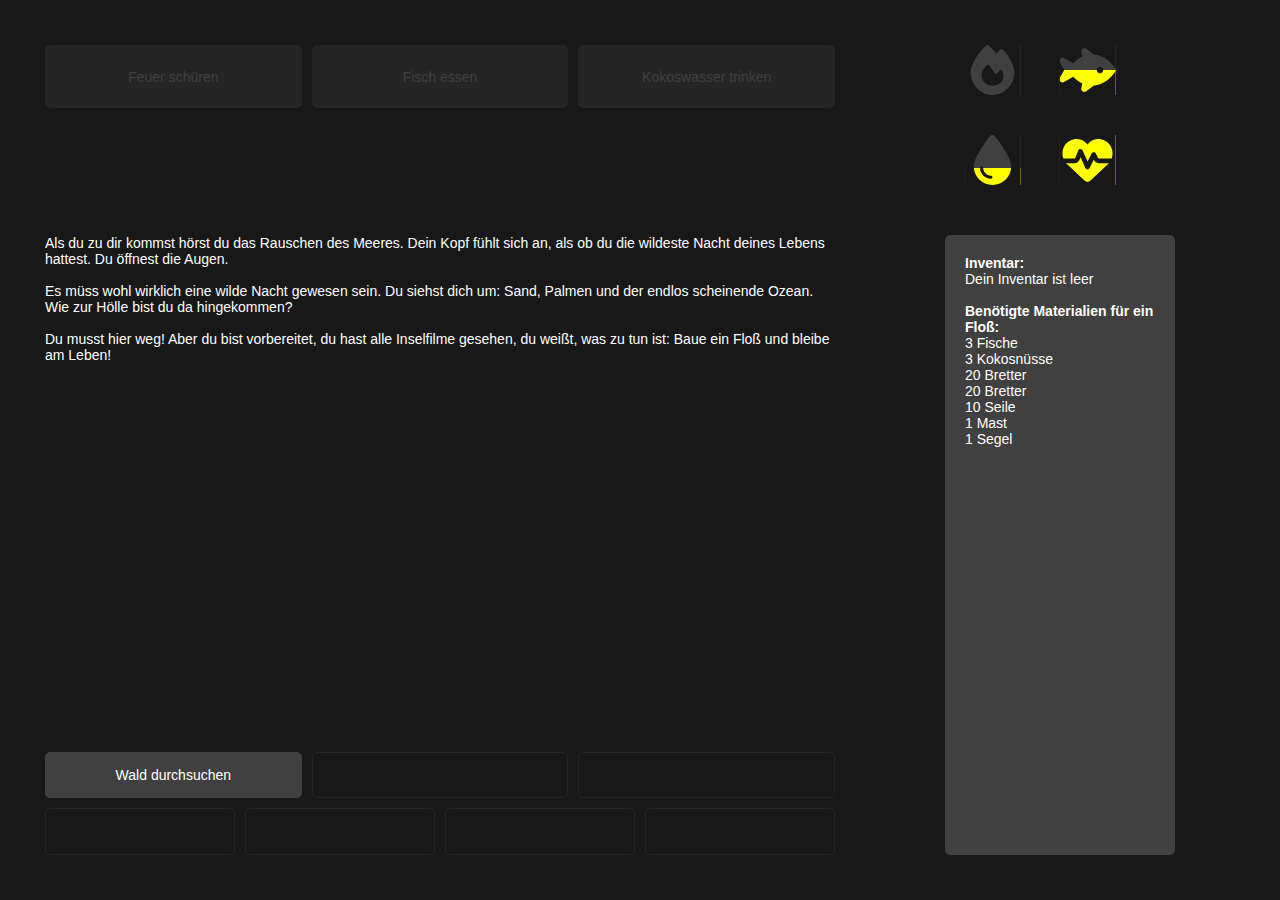
<file: index.html>
<!DOCTYPE html>
<html lang="de">

<head>
    <meta charset="UTF-8">
    <meta name="viewport" content="width=device-width, initial-scale=1.0">
    <meta http-equiv="X-UA-Compatible" content="ie=edge">
    <meta name="robots" content="noindex, nofollow">

    <link rel="stylesheet" href="style.css">
    <script src="lib.js"></script>
    <script src="func.js"></script>
    <script src="eastereggs.js"></script>
    <script src="script.js" defer></script>

    <title>Survive & Escape</title>
    <!-- Credits an "A dark room" (https://adarkroom.doublespeakgames.com), durch die ich zu dem Projekt inspiriert wurde. -->
</head>

<body>
    <main>
        <section id="topBtns">
            <button id="fireBtn" class="inactiveButton">Feuer schüren</button>
            <button id="fishBtn" class="inactiveButton">Fisch essen</button>
            <button id="cocoBtn" class="inactiveButton">Kokoswasser trinken</button>
        </section>

        <section id="txtSctn">
            <ul>
                <li>Als du zu dir kommst hörst du das Rauschen des Meeres. Dein Kopf fühlt sich an, als ob du die wildeste Nacht deines Lebens hattest. Du öffnest die Augen.<br><br>Es müss wohl wirklich eine wilde Nacht gewesen sein. Du siehst dich um: Sand, Palmen und der endlos scheinende Ozean. Wie zur Hölle bist du da hingekommen?<br><br>Du musst hier weg! Aber du bist vorbereitet, du hast alle Inselfilme gesehen, du weißt, was zu tun ist: Baue ein Floß und bleibe am Leben!</li>
            </ul>
        </section>

        <section id="btmBtns">
            <button id="searchBtn" class="activeButton">Wald durchsuchen</button>
            <button id="huntBtn" class="unactivatedButton">Fische jagen</button>
            <button id="spearBtn" class="unactivatedButton">Speer herstellen</button>

            <button id="plankBtn" class="unactivatedButton">Brett herstellen</button>
            <button id="ropeBtn" class="unactivatedButton">Seil knüpfen</button>
            <button id="poleBtn" class="unactivatedButton">Mast herstellen</button>
            <button id="sailBtn" class="unactivatedButton">Segel herstellen</button>
        </section>

        <section id="iconSctn">
            <div class="iconCtn">
                <svg xmlns="http://www.w3.org/2000/svg" xmlns:xlink="http://www.w3.org/1999/xlink" version="1.1"
                    id="Ebene_1" x="0px" y="0px" viewBox="0 0 576 512" style="enable-background:new 0 0 576 512;"
                    xml:space="preserve">
                    <g>
                        <path class="st0" d="M236.5,0h1.1C237.3,0,236.9,0,236.5,0z" />
                        <path class="st0"
                            d="M64,276.5c0-38.4,17.8-85.3,45.4-131.7c27.9-47.1,67.3-96.2,113.9-139.4c3.7-3.5,8.5-5.3,13.2-5.4H0v512h288   C162.4,512,64,404.1,64,276.5z" />
                        <path class="st0"
                            d="M237.6,0c4.8,0.1,9.6,2,13.4,5.5c27.6,25.9,53.5,53.8,77.7,84c11-14.4,23.5-30.1,37-42.9   c7.9-7.4,20.1-7.4,28,0.1c34.6,33,63.9,76.6,84.5,118c20.3,40.8,33.8,82.5,33.8,111.9C512,404.2,412.2,512,288,512h288V0H237.6z" />
                        <path class="st0"
                            d="M364.1,258.6l-25.2,29.3c-6.6,7.6-18.5,7.4-24.7-0.5c-16.5-21-46-58.5-62.8-79.8c-6.3-8-18.3-8.1-24.7-0.1   c-33.8,42.5-50.8,69.3-50.8,99.4C176,375.4,226.6,416,289.7,416c25.3,0,47.7-7,68.8-21c42.1-29.4,53.4-88.2,28.1-134.4   C382.1,251.6,370.6,251,364.1,258.6z" />
                    </g>
                </svg>
                <div id="fireIcon" class="iconBg"></div>
            </div>
            <div class="iconCtn">
                <svg xmlns="http://www.w3.org/2000/svg" xmlns:xlink="http://www.w3.org/1999/xlink" version="1.1"
                    id="Ebene_1" x="0px" y="0px" viewBox="0 0 576 512" style="enable-background:new 0 0 576 512;"
                    xml:space="preserve">
                    <g>
                        <path class="st0" d="M0,161.3v-3.1C-0.1,159.3,0,160.3,0,161.3z" />
                        <path class="st0" d="M576,254.4v3.1C576,256.5,576,255.4,576,254.4z" />
                        <path class="st0" d="M0,351.3v-0.2C0,351.2,0,351.3,0,351.3z" />
                        <path class="st0"
                            d="M48.1,132.4l93.1,54.3c11.7-12.4,25.4-24.8,40.7-36.3c15.5-11.6,33-22.5,52.4-31.5l-9.7-48.6   c-2.6-13,3-26.4,14.3-33.4s25.7-6.5,36.3,1.5l77.7,58.2c54.9,4,101.4,27,137.2,53.8c39.1,29.4,67.2,64.7,81.6,89.5   c2.6,4.5,4.1,9.5,4.3,14.5V0H0v158.2c0.4-7.7,3.6-15.2,9.4-20.9C19.7,127.1,35.6,125.1,48.1,132.4z" />
                        <path class="st0"
                            d="M571.7,272c-14.4,24.8-42.4,60.1-81.6,89.5c-35.7,26.8-82.3,49.8-137.2,53.8l-77.6,58.2   c-10.7,8-25.1,8.5-36.3,1.5s-16.9-20.3-14.3-33.3l9.7-48.6c-19.4-9-36.9-19.9-52.4-31.5c-15.3-11.5-28.9-24-40.7-36.3l-93.1,54.3   c-12.6,7.3-28.4,5.3-38.7-4.9c-6.4-6.3-9.7-14.8-9.5-23.4V512h576V257.5C575.8,262.5,574.3,267.5,571.7,272z" />
                        <path class="st0"
                            d="M50,256L4.2,175.9c-2.6-4.6-4-9.6-4.2-14.6v189.8c0.1-5.1,1.5-10.3,4.2-15L50,256z" />
                        <circle class="st0" cx="416" cy="256" r="32" />
                    </g>
                </svg>
                <div id="fishIcon" class="iconBg"></div>
            </div>
            <div class="iconCtn">
                <svg xmlns="http://www.w3.org/2000/svg" xmlns:xlink="http://www.w3.org/1999/xlink" version="1.1"
                    id="Ebene_1" x="0px" y="0px" viewBox="0 0 576 512" style="enable-background:new 0 0 576 512;"
                    xml:space="preserve">
                    <g>
                        <path class="st0"
                            d="M272,416c-44.2,0-80-35.8-80-80c0-8.8-7.2-16-16-16s-16,7.2-16,16c0,61.9,50.1,112,112,112c8.8,0,16-7.2,16-16   S280.8,416,272,416z" />
                        <path class="st0"
                            d="M96,320c0-91.2,130.2-262.3,166.6-308.3c6-7.5,14.9-11.7,24.5-11.7H0v512h288C182,512,96,426,96,320z" />
                        <path class="st0"
                            d="M288.9,0c9.6,0,18.5,4.2,24.5,11.7C349.8,57.7,480,228.8,480,320c0,106-86,192-192,192h288V0H288.9z" />
                    </g>
                </svg>
                <div id="dropIcon" class="iconBg"></div>
            </div>
            <div class="iconCtn">
                <svg xmlns="http://www.w3.org/2000/svg" xmlns:xlink="http://www.w3.org/1999/xlink" version="1.1"
                    id="Ebene_1" x="0px" y="0px" viewBox="0 0 576 512" style="enable-background:new 0 0 576 512;"
                    xml:space="preserve">
                    <path class="st0"
                        d="M0,0v512h576V0H0z M496.4,300.5L315.7,469.1c-7.5,7-17.4,10.9-27.7,10.9c-10.3,0-20.2-3.9-27.7-10.9L79.6,300.4  c-4.2-3.9-8.2-8.1-11.9-12.4h87c22.6,0,43-13.6,51.7-34.5l10.5-25.2l49.3,109.5c3.8,8.5,12.1,14,21.4,14.1c9.3,0.1,17.8-5,22-13.3  l42.4-84.9l1.7,3.4c9.5,19,28.9,31,50.1,31h104.5C504.6,292.4,500.6,296.6,496.4,300.5z M544,190.9c0,16.9-2.8,33.5-8.3,49.1h-132  c-3,0-5.8-1.7-7.2-4.4l-23.2-46.3c-4.1-8.1-12.4-13.3-21.5-13.3c-9.1,0-17.4,5.1-21.5,13.3l-41.4,82.8l-51-113.9  c-3.9-8.7-12.7-14.3-22.2-14.1s-18.1,5.9-21.8,14.8l-31.8,76.3c-1.2,3-4.2,4.9-7.4,4.9H48c-2.6,0-5,0.4-7.3,1.1  c-5.7-16-8.7-33-8.7-50.3v-5.8c0-69.9,50.5-129.5,119.4-141c45.6-7.6,92,7.3,124.6,39.9l12,12l12-12c32.6-32.6,79-47.5,124.6-39.9  c68.9,11.5,119.4,71.1,119.4,141V190.9z" />
                </svg>
                <div id="heartIcon" class="iconBg"></div>
            </div>

        </section>
        <section id="inventory">
            <h2>Inventar:</h2>
            <ul>
                <li id="woodInv"></li>
                <li id="fishInv"></li>
                <li id="cocoInv"></li>
                <li id="leavesInv"></li>
                <li id="sticksInv"></li>
                <li id="stoneInv"></li>
                <li id="spearInv"></li>
                <li id="plankInv"></li>
                <li id="ropeInv"></li>
                <li id="poleInv"></li>
                <li id="sailInv"></li>
            </ul>
            <br>
            <h2>Benötigte Materialien für ein Floß:</h2>
            <ul>
                <li>3 Fische</li>
                <li>3 Kokosnüsse</li>
                <li>20 Bretter</li>
                <li>20 Bretter</li>
                <li>10 Seile</li>
                <li>1 Mast</li>
                <li>1 Segel</li>
            </ul>
        </section>
    </main>
</body>

</html>
</file>
<file: style.css>
:root {
    --dark: #181818;
    --mid-dark: #252525;
    --mid: #404040;
    --mid-hover: #555555;
    --light: #ffffff;
}

* {
    margin: 0;
    padding: 0;

    font: 14px sans-serif;
    position: relative;
}

html {
    overflow: hidden;
}

main {
    height: 90vh;
    padding: 5vh;

    background: var(--dark);
    color: var(--light);

    display: grid;
    grid-template-columns: 1fr 1fr 1fr 1fr 1fr 1fr 1fr 1fr 1fr 1fr 1fr 1fr;
    gap: 10px;
}

h2 {
    font-weight: 600;
}

a {color: yellow;}

#topBtns {
    grid-area: 1 / 1 / 2 / 9;
    display: flex;
    gap: 10px;
}

#txtSctn {
    grid-area: 3 / 1 / 11 / 9;
    overflow-y: hidden;
}

#txtSctn li {
    margin-bottom: 25px;
}


#txtSctn li:nth-of-type(1) {opacity: 1;}
#txtSctn li:nth-of-type(2) {opacity: .5;}
#txtSctn li:nth-of-type(3) {opacity: .4;}
#txtSctn li:nth-of-type(4) {opacity: .3;}
#txtSctn li:nth-of-type(5) {opacity: .2;}
#txtSctn li:nth-of-type(6) {opacity: .1;}
#txtSctn li:nth-of-type(n+7) {display: none;}

#btmBtns {
    grid-area: 12 / 1 / 13 / 9;
    display: grid;
    grid-template-columns: 1fr 1fr 1fr 1fr 1fr 1fr 1fr 1fr 1fr 1fr 1fr 1fr;
    gap: 10px;
}

#btmBtns button:nth-of-type(1) {
    grid-area: 1 / 1 / 2 / 5;
}

#btmBtns button:nth-of-type(2) {
    grid-area: 1 / 5 / 2 / 9;
}

#btmBtns button:nth-of-type(3) {
    grid-area: 1 / 9 / 2 / 13;
}

#btmBtns button:nth-of-type(4) {
    grid-area: 2 / 1 / 3 / 4;
}

#btmBtns button:nth-of-type(5) {
    grid-area: 2 / 4 / 3 / 7;
}

#btmBtns button:nth-of-type(6) {
    grid-area: 2 / 7 / 3 / 10;
}

#btmBtns button:nth-of-type(7) {
    grid-area: 2 / 10 / 3 / 13;
}

#iconSctn {
    grid-area: 1 / 10 / 3 / 12;
    display: grid;
    grid-template-columns: 1fr 1fr;
}

.iconCtn {position: relative;}

#iconSctn svg {
    height: 50px;
    width: 100%;
    z-index: 1;  
    fill: var(--dark);
}

.iconBg {
    height: 50px;
    aspect-ratio: 576 / 512;
    position: absolute;
    top: 0;
    left: 50%;
    transform: translateX(-50%);
}

#inventory {
    grid-area: 3 / 10 / 13 / 12;
}

button {
    border: none;
    border-radius: 5px;
    padding: 5px;
    width: 100%;
}

ul {
    list-style: none;
}

#inventory {
    width: 100%;
}

#inventory {
    background: var(--mid);
    display: block;

    padding: 20px;
    border-radius: 5px;
}


/* Classes ---------------------------------------------------------------------------- */
.activeButton {
    background: var(--mid);
    color: var(--light);
    cursor: pointer;
}

.activeButton:hover {
    background: var(--mid-hover);
}

.inactiveButton {
    background: var(--mid-dark);
    color: var(--mid);
    cursor: none;
    pointer-events: none;
}

.unactivatedButton {
    border: 1px solid var(--mid-dark);
    background: transparent;
    color: transparent;
    cursor: none;
    pointer-events: none;
}
</file>
